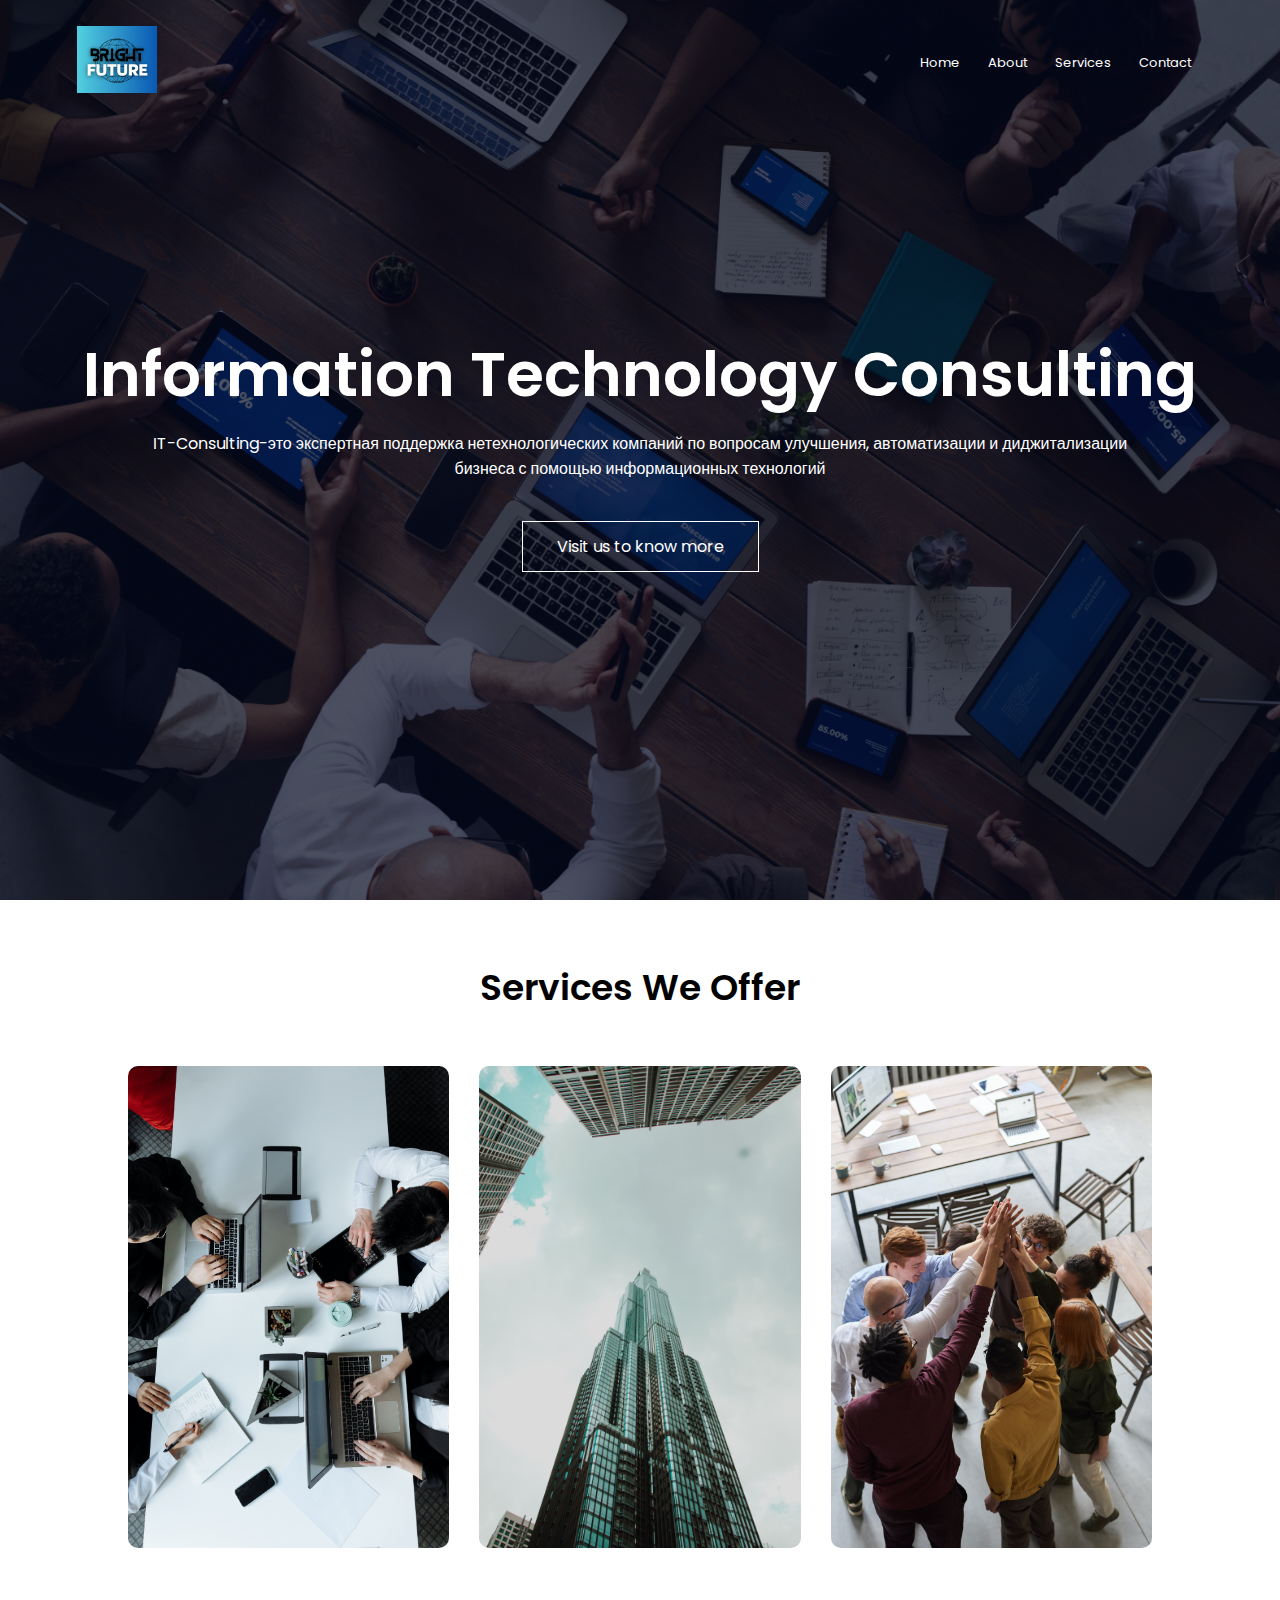
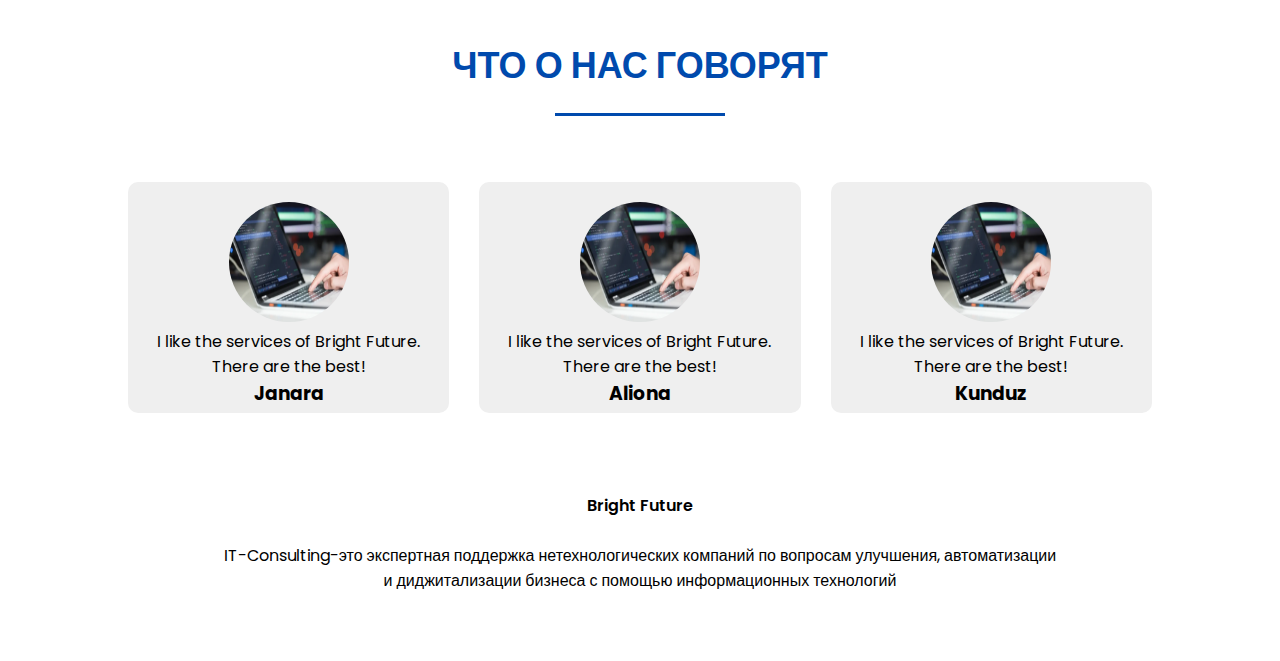
<file: consulting_website/index.html>
<!DOCTYPE html>
<html>
<head>
    <meta charset="UTF-8">
    <meta http-equiv="X-UA-Compatible" content="IE=edge">
    <meta name="viewport" content="width=device-width, initial-scale=1.0">
    <title>Bright Future</title>
    <link rel="stylesheet" href="style.css">
    <link rel="preconnect" href="https://fonts.googleapis.com">
<link rel="preconnect" href="https://fonts.gstatic.com" crossorigin>
<link href="https://fonts.googleapis.com/css2?family=Poppins:wght@100;200;300;400;600;700&display=swap" rel="stylesheet">
<link rel="stylesheet" href="https://cdnjs.cloudflare.com/ajax/libs/font-awesome/6.4.0/css/all.min.css" integrity="sha512-iecdLmaskl7CVkqkXNQ/ZH/XLlvWZOJyj7Yy7tcenmpD1ypASozpmT/E0iPtmFIB46ZmdtAc9eNBvH0H/ZpiBw=="
 crossorigin="anonymous" referrerpolicy="no-referrer" />
</head>
<body>
    <section class="header">
        <nav>
            <a href="index.html"><img src="./images/logo.png"></a>
            <div class="nav-links" id="navLinks">
                <i class="fa-regular fa-circle-xmark" onclick="hideMenu()"></i>
                <ul>
                    <li><a href="">Home</a></li>
                    <li><a href="/about.html">About</a></li>
                    <li><a href="/services.html">Services</a></li>
                    <li><a href="/contact.html">Contact</a></li>
                </ul>
            </div>
            <i class="fa-solid fa-bars" onclick="showMenu()"></i>
        </nav>


        <div class="text-box">
            <h1>Information Technology Consulting</h1>
            <p>IT-Consulting-это экспертная поддержка нетехнологических компаний по вопросам улучшения,
                автоматизации и диджитализации<br> бизнеса с помощью информационных технологий
            </p>
            <a href="/about.html" class="hero-btn">Visit us to know more</a>
        </div>


    </section>


    <!-- -----our services------- -->
    <section class="service">
        <h1>Services We Offer</h1>
        <div class="row">
            <div class="service-col">
                <img src="./images/service1.jpg">
                <div class="layer">
                    <h3>Cloud Solutions</h3>
                        <p>Мы помогаем компаниям выявлять свои потребности в облачных вычислениях
                            и использовать их для более безопасных и эффективных операции</p>
                        <a href="/services.html">Read More</a>
                </div>
            </div>

            <div class="service-col">
                <img src="./images/service2.jpg">
                <div class="layer">
                    <h3>Managed IT services</h3>
                        <p>ИТ-консальтинг включает в себя предоставление стратегических рекомендации
                            и предложений по улучшению ИТ-среды</p>
                        <a href="/services.html">Read More</a>
                </div>
            </div>

            <div class="service-col">
                <img src="./images/service3.jpg">
                <div class="layer">
                    <h3>Software support and maintenance</h3>
                        <p>Мы обеспечиваем бесперебойную работу и актуальность вашего программного
                            обеспечения, решения проблем и предостовления новых функций и интеграции</p>
                        <a href="/services.html">Read More</a>
                </div>
            </div>
        </div>
    </section>

    <!-- -------testimonials-------- -->
    <section class="testimonials">
        <div class="container-test">
            <h1>Что о нас Говорят</h1>
            <div class="row">
                <div class="test-col">
                    <div class="profile">
                    <img src="./images/test1.webp" alt="" class="user">
                    <blockquote>I like the services of Bright Future. There are the best!</blockquote>
                    <h3>Janara</h3>
                    </div>
                </div>

                <div class="test-col">
                    <div class="profile">
                    <img src="./images/test1.webp" alt="" class="user">
                    <blockquote>I like the services of Bright Future. There are the best!</blockquote>
                    <h3>Aliona</h3>
                    </div>
                </div>


                <div class="test-col">
                    <div class="profile">
                    <img src="./images/test1.webp" alt="" class="user">
                    <blockquote>I like the services of Bright Future. There are the best!</blockquote>
                    <h3>Kunduz</h3>
                    </div>
                </div>
            </div>
        </div>
    </section>



<!-- -----Footer------- -->
<section class="footer">
    <h4>Bright Future</h4>
    <p>IT-Consulting-это экспертная поддержка нетехнологических компаний по вопросам улучшения,
        автоматизации<br> и диджитализации бизнеса с помощью информационных технологий</p>
    <div class="icons">
        <a href="https://www.facebook.com" target="_blank"><i class="fa-brands fa-facebook"></i></a>
        <a href="https://www.instagram.com" target="_blank"><i class="fa-brands fa-instagram"></i></a>
        <a href="https://www.twitter.com" target="_blank"><i class="fa-brands fa-twitter"></i></a>
        <a href="https://web.whatsapp.com" target="_blank"><i class="fa-brands fa-whatsapp"></i></a>
        <a href="https://www.tiktok.com" target="_blank"><i class="fa-brands fa-tiktok"></i></a>

    </div>    
</section>


    <!--------- Javascript for Toggle----------->
    <script>
        var navLinks=document.getElementById("navLinks");
        function showMenu(){
            navLinks.style.right="0";
        }
        function hideMenu(){
            navLinks.style.right="-200px";
        }
    </script>
</body>
</html>
</file>
<file: consulting_website/style.css>
*{
    margin: 0;
    padding: 0;
    box-sizing: border-box;
    font-family: 'Poppins', sans-serif;
}
.header{
    min-height: 100vh;
    width: 100%;
    background-image: linear-gradient(rgba(4,9,30,0.7), rgba(4,9,30,0.7)),url(images/pexels-fauxels-3183183.jpg);
    background-position: center;
    background-size: cover;
    position: relative;
}

nav{
    display: flex;
    padding: 2% 6%;
    justify-content: space-between;
    align-items: center;
}

nav img {
    width: 80px;
}
.nav-links{
    flex: 1;
    text-align: right;
}
.nav-links ul li{
    list-style: none;
    display: inline-block;
    padding: 8px 12px;
    position: relative;
}
.nav-links ul li a{
    color: #fff;
    text-decoration: none;
    font-size: 13px;
}
.nav-links ul li::after{
    content: '';
    width: 0%;
    height: 2px;
    background: linear-gradient(90deg, rgb(93, 224, 230) 0%, rgb(0, 74, 173) 100%);
    display: block;
    margin: auto;
    transition: 0.5s;
}
.nav-links ul li:hover::after{
    width: 100%;
}
.text-box{
    width: 90%;
    color: #fff;
    position: absolute;
    top: 50%;
    left: 50%;
    transform: translate(-50%,-50%);
    text-align: center;
}
.text-box h1{
    font-size: 62px;
}
.text-box p{
    margin: 10px 0 40px;
    font-size: 16px;
    color: #fff;
}
.hero-btn{
    display: inline-block;
    text-decoration: none;
    color: #fff;
    border: 1px solid #fff;
    padding: 12px 34px;
    background: transparent;
    position: relative;
    cursor: pointer;
}
.hero-btn:hover{
    border: 1px solid linear-gradient(90deg, rgb(93, 224, 230) 0%, rgb(0, 74, 173) 100%);
    background: linear-gradient(90deg, rgb(93, 224, 230) 0%, rgb(0, 74, 173) 100%);
    transition: 1s;
}
nav .fa-regular{
    display: none;
}
nav .fa-solid{
    display: none;
}

@media(max-width:700px){
    *{
        overflow-x: hidden;
    }
    .text-box h1{
        font-size: 20px;
    }
    .nav-links ul li{
        display: block;
    }
    .nav-links{
        position: fixed;
        background: linear-gradient(90deg, rgb(93, 224, 230) 0%, rgb(0, 74, 173) 100%);
        height: 100vh;
        width: 200px;
        top: 0;
        right: -200px;
        text-align: left;
        z-index: 2;
        transition: 1s;
    }
    nav .fa-regular{
        display: block;
        color: #fff;
        margin: 10px;
        font-size: 22px;
        cursor: pointer;
    }
    nav .fa-solid{
        display: block;
        color: #fff;
        margin: 10px;
        font-size: 22px;
        cursor: pointer;
    }
    .nav-links ul{
        padding: 30px;
    }
}



/* -----our services------- */
.row {
    margin-top: 5%;
    display: flex;
    justify-content: space-between;
    display: grid;
    grid-template-columns: repeat(auto-fit, minmax(250px,1fr));
    grid-gap:30px;
}
.service{
    width: 80%;
    margin: auto;
    text-align: center;
    padding-top: 60px;
}
h1{
    font-size: 36px;
    font-weight: 600;
}
.service-col{
    flex-basis: 32%;
    border-radius: 10px;
    margin-bottom: 30px;
    position: relative;
    overflow: hidden;
}
.service-col img{
    width: 100%;
    display: block;
}
.layer{
    background: transparent;
    height: 100%;
    width: 100%;
    position: absolute;
    top: 0;
    left: 0;
    transition: 1.5s;
}
.layer:hover{
    background: rgba(129, 148, 226, 0.7);
}

.layer{
    width: 100%;
    color: #fff;
    position: absolute;
    top: 50%;
    left: 50%;
    transform: translate(-50%,-50%);
    text-align: center;
    opacity: 0;
    transition: 0.5s;
}
.layer h3{
    margin-top: 20px;
    font-weight: 500;
    color: #fff;
    font-size: 26px;
}
.layer p{
    margin: 10px 0 40px;
    font-size: 18px;
    color: #fff;
}
.layer a{
    display: inline-block;
    text-decoration: none;
    color: #fff;
    border: 1px solid #fff;
    padding: 12px 34px;
    background: transparent;
    position: relative;
    cursor: pointer;
}
.layer a:hover{
    border: 1px solid linear-gradient(90deg, rgb(93, 224, 230) 0%, rgb(0, 74, 173) 100%);
    background: linear-gradient(90deg, rgb(93, 224, 230) 0%, rgb(0, 74, 173) 100%);
    transition: 1s;
}
.layer:hover {
    bottom: 49%;
    opacity: 1;
}

@media(max-width:700px){
    .row{
        flex-direction: column;
    }
}

/* -----Footer------- */
.footer{
    width: 100%;
    text-align: center;
    padding: 30px 0;
}

.footer h4{
    margin-bottom: 25px;
    margin-top: 20px;
    font-weight: 600;
}
.icons .fa-brands{
    margin: 0 13px;
    cursor: pointer;
    padding: 18px 0;
    font-size: 25px;
}


/* ------About us page------- */
.sub-header{
    height: 50vh;
    width: 100%;
    background-image: linear-gradient(rgba(4,9,30,0.7), rgba(4,9,30,0.7)),url(images/about-header.jpg);
    background-position: center;
    background-size: cover;
    text-align: center;
    color: #fff;
}

.about-us{
    width: 80%;
    margin: auto;
    padding-top: 80px;
    padding-bottom: 50px;
}
.about-col{
    flex-basis: 48%;
    padding: 30px 2px;
}
.about-col img{
    width: 100%;
}
.about-col h3{
    padding-top: 0;
    color:rgb(93, 224, 230);
}
.about-col p{
    padding: 15px 0 25px;
}

/* ------contact us page-------- */
.location{
    width: 80%;
    margin: auto;
    padding: 80px 0;
}
.location iframe{
    width: 100%;
}

.contact-us{
    width: 80%;
    margin: auto;
}
.contact-col{
    flex-basis: 48%;
    margin-bottom: 30px;
}
.contact-col div{
    display: flex;
    align-items: center;
    margin-bottom: 40px;
}
.contact-col div .fa-solid{
    font-size: 28px;
    margin: 10px;
    margin-right: 30px;
}
.contact-col div p{
    padding: 0;
}
.contact-col div h5{
    font-size: 20px;
    margin-bottom: 5px;
    color: #555;
    font-weight: 400;
}
.contact-col input, .contact-col textarea{
    width: 100%;
    padding: 15px;
    margin-bottom: 17px;
    outline: none;
    border: 1px solid #ccc;
    box-sizing: border-box;
}
.blue-btn{
    border: 1px solid rgb(93, 224, 230);
    background: transparent;
    color: rgb(93, 224, 230);
}
.blue-btn:hover{
    color: #fff;
}

/* ------services page------- */

.container{
    width: 100%;
    height: 100vh;
    padding: 0 8%;
}
.service-card{
    text-align: center;
    padding: 25px 10px;
    border-radius: 5px;
    font-size: 14px;
    cursor: pointer;
    background: transparent;
    transition: transform 0.5s, background 0.5s;
}
.service-card i{
    font-size: 40px;
    margin-bottom: 10px;
    color: rgb(0, 74, 173);
}
.service-card h2{
    font-weight: 600;
    margin-bottom: 8px;
}
.service-card:hover{
    background: rgb(93, 224, 230);
    color: #fff;
    transform: scale(1.05);
}
.service-card:hover i{
    color: #fff;
}

.testimonials{
    margin: 50px auto;
    width: 80%;
    margin: auto;
    text-align: center;
    padding-top: 60px;
}
.testimonials h1{
    text-align: center;
    font-weight: bold;
    color:rgb(0, 74, 173);
    padding-bottom: 10px;
    text-transform: uppercase;
}
.testimonials h1::after{
    content: '';
    background: rgb(0, 74, 173);
    display: block;
    height: 3px;
    width: 170px;
    margin: 20px auto 5px;
}

.test-col{
    flex-basis: 32%;
    border-radius: 10px;
    margin-bottom: 30px;
    position: relative;
    overflow: hidden;
}
.profile{
    padding: 20px 5px 5px;
    background-color: #efefef;
}

.user{
    width: 120px;
    height: 120px;
    border-radius: 50%;
}
</file>
